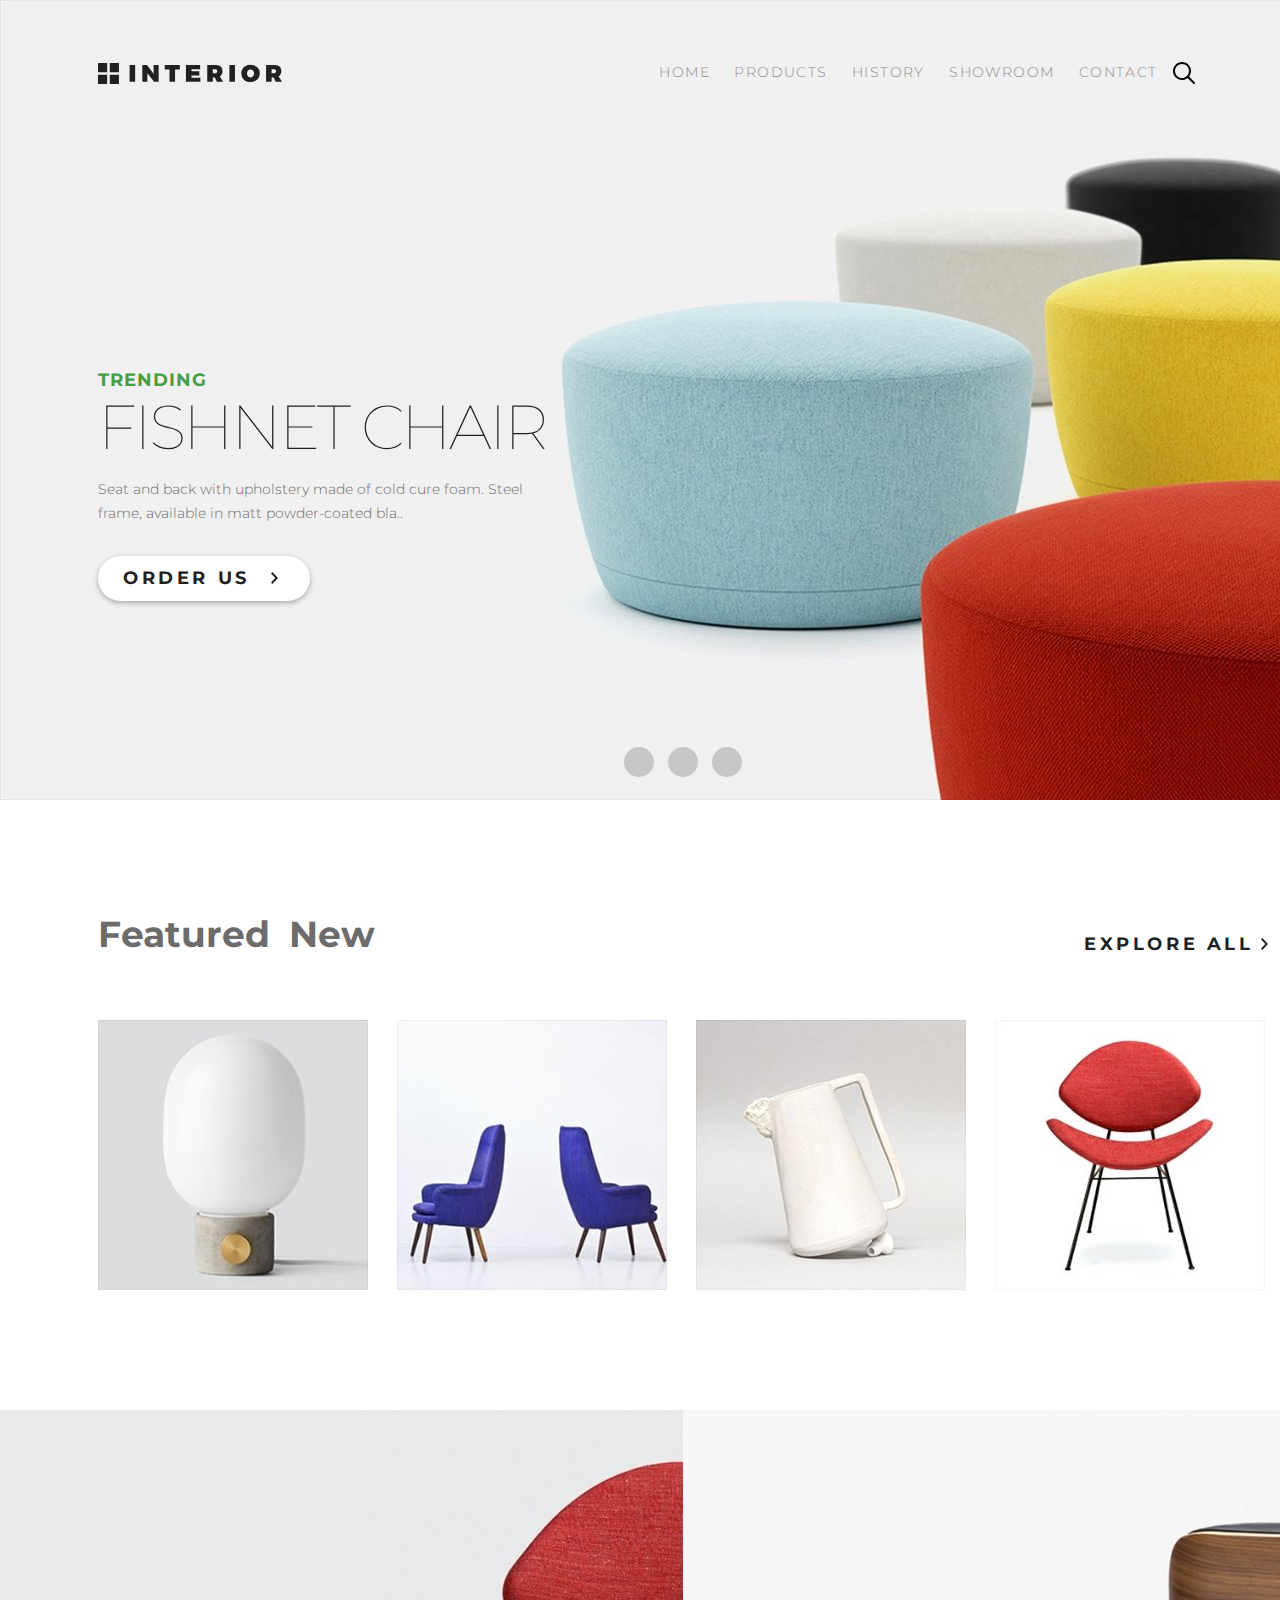
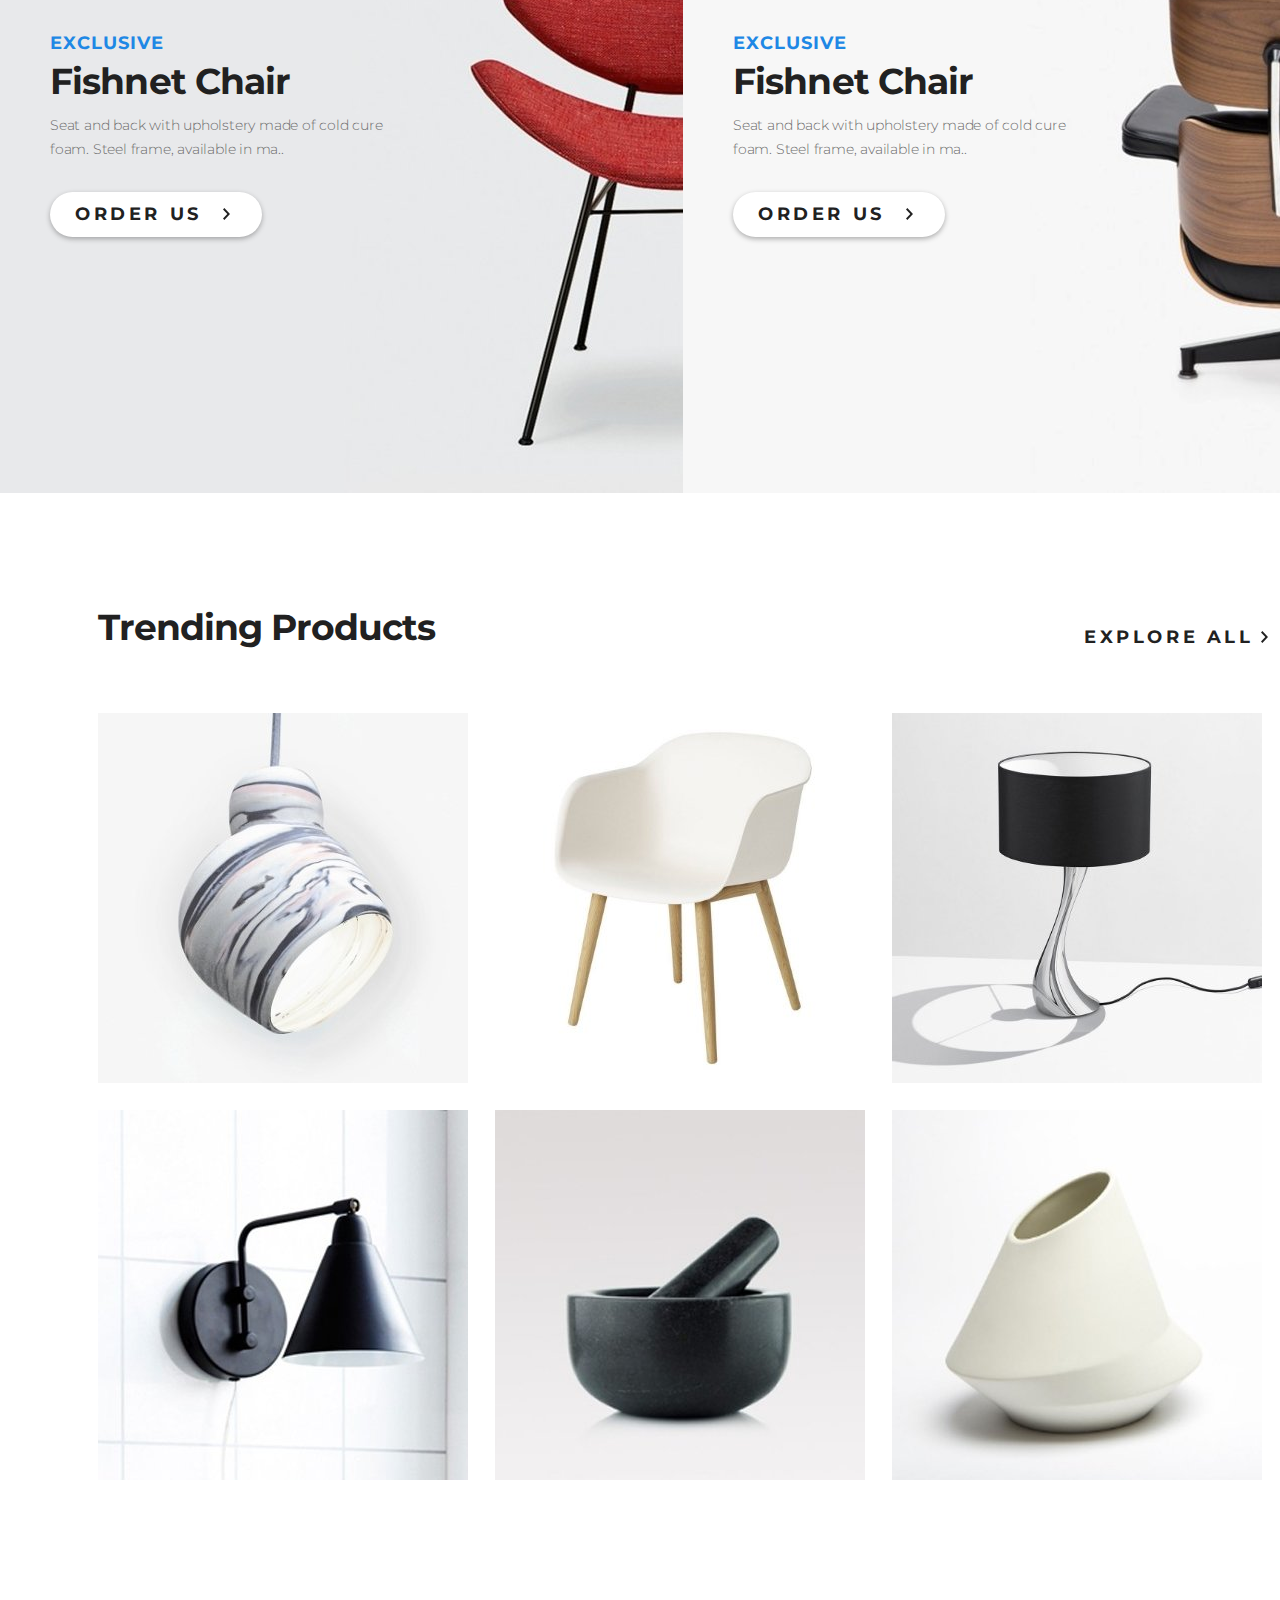
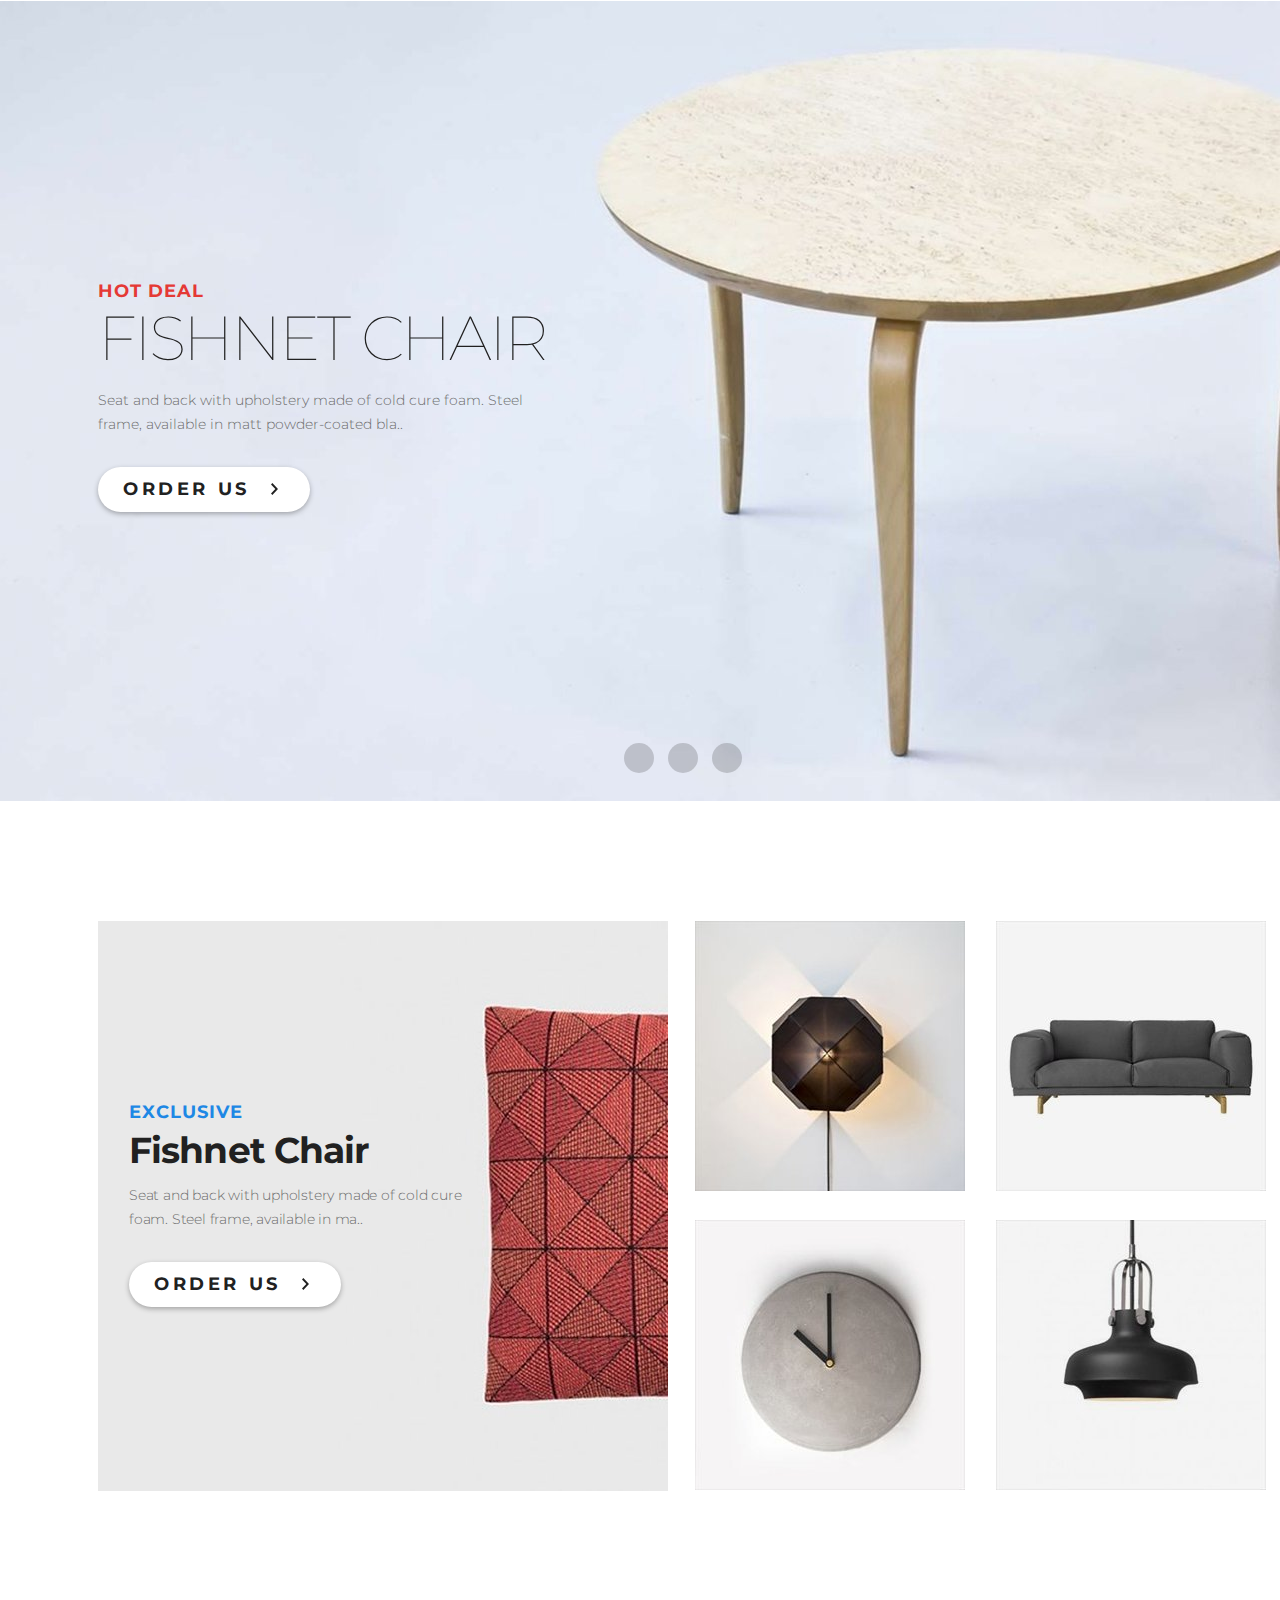
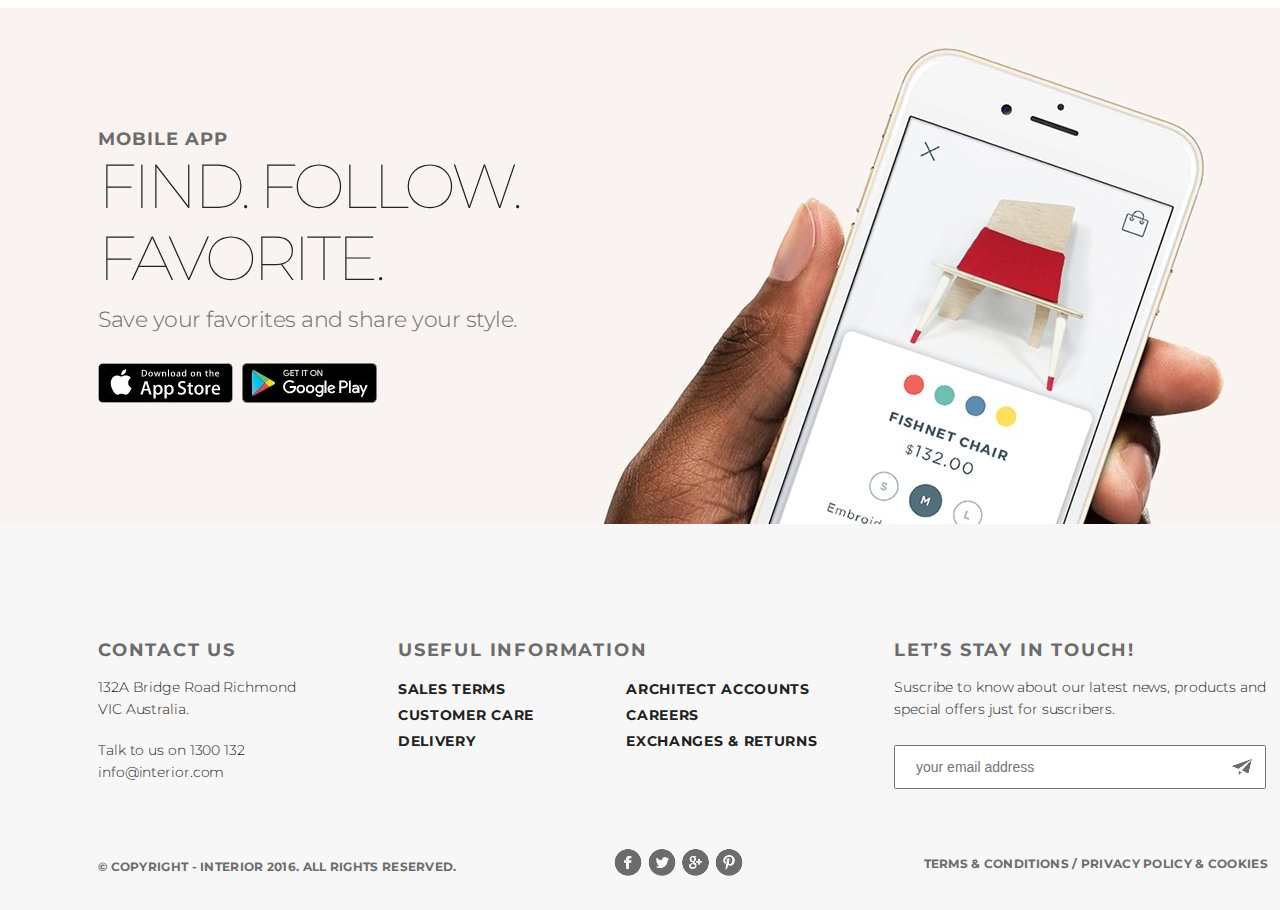
<file: index.html>
<!DOCTYPE html>
<html lang="en">

<head>
  <meta charset="UTF-8">
  <meta name="viewport" content="width=device-width, initial-scale=1.0">
  <link rel="preconnect" href="https://fonts.googleapis.com">
  <link rel="preconnect" href="https://fonts.gstatic.com" crossorigin>
  <link href="https://fonts.googleapis.com/css2?family=Montserrat:wght@100;300;400;700&display=swap" rel="stylesheet">
  <link rel="stylesheet" href="main_style.css">
  <link rel="stylesheet" href="style.css">
  <title>Interior</title>
</head>

<body>
  <div class="slider slider-top">
    <div class="container">

      <div class="header">
        <a href="#" class="header-logo"><img src="img/logo.svg" alt="logo"></a>
        <nav class="header-menu">
          <ul>
            <li class="header-menu-list"><a href="#" class="menu-link">HOME</a></li>
            <li class="header-menu-list"><a href="products.html" class="menu-link">PRODUCTS</a></li>
            <li class="header-menu-list"><a href="#" class="menu-link">HISTORY</a></li>
            <li class="header-menu-list"><a href="products-pages/product-001.html" class="menu-link">SHOWROOM</a></li>
            <li class="header-menu-list"><a href="contact.html" class="menu-link">CONTACT</a></li>
            <li class="header-menu-list header-menu-search"><a href="#" class="menu-link"><img src="img/search.svg"
                  alt="search"></a></li>
          </ul>
        </nav>
      </div>

      <div class="slider-content content-text-order">
        <span class="slider-content-trending content-trending">TRENDING</span>
        <h2 class="slider-content-h2 content-h2">Fishnet Chair</h2>
        <p class="slider-content-text content-text">Seat and back with upholstery made of cold cure foam. Steel frame,
          available in matt powder-coated bla..</p>
        <a href="#" class="slider-content-batton content-batton-order">Order Us</a>
      </div>

      <div class="slider-owl-carousel">
        <a href="#" class="slider-owl-circle"></a>
        <a href="#" class="slider-owl-circle"></a>
        <a href="#" class="slider-owl-circle"></a>
      </div>


    </div>
  </div>

  <div class="featured products-section">
    <div class="container">
      <div class="featured-header clearfix">
        <ul>
          <li><a href="#">featured</a></li>
          <li><a href="#">new</a></li>
        </ul>
        <a href="products.html" class="explore-link featured-explore-link ">explore all</a>
      </div>
      <div class="featured-products ">

        <div class="featured-products-hover">
          <img src="products-img/product_1.jpg" alt="featured-image">
          <div class="featured-products-hover-content">
            <a href="#" class="featured-products-hover-a"><img src="img/arrow.svg" alt="arrow"
                class="featured-products-hover-img"></a>
            <h4 class="featured-products-hover-h4">Fishnet Chair</h4>
            <p class="featured-products-hover-p">Seat and back with upholstery made of cold cure foam</p>
          </div>
        </div>
        <div class="featured-products-hover">
          <img src="products-img/product_2.jpg" alt="featured-image">
          <div class="featured-products-hover-content">
            <a href="#" class="featured-products-hover-a"><img src="img/arrow.svg" alt="arrow"
                class="featured-products-hover-img"></a>
            <h4 class="featured-products-hover-h4">Fishnet Chair</h4>
            <p class="featured-products-hover-p">Seat and back with upholstery made of cold cure foam</p>
          </div>
        </div>
        <div class="featured-products-hover">
          <img src="products-img/product_3.jpg" alt="featured-image">
          <div class="featured-products-hover-content">
            <a href="#" class="featured-products-hover-a"><img src="img/arrow.svg" alt="arrow"
                class="featured-products-hover-img"></a>
            <h4 class="featured-products-hover-h4">Fishnet Chair</h4>
            <p class="featured-products-hover-p">Seat and back with upholstery made of cold cure foam</p>
          </div>
        </div>
        <div class="featured-products-hover">
          <img src="products-img/product_4.jpg" alt="featured-image">
          <div class="featured-products-hover-content">
            <a href="#" class="featured-products-hover-a"><img src="img/arrow.svg" alt="arrow"
                class="featured-products-hover-img"></a>
            <h4 class="featured-products-hover-h4">Fishnet Chair</h4>
            <p class="featured-products-hover-p">Seat and back with upholstery made of cold cure foam</p>
          </div>
        </div>


      </div>
    </div>
  </div>

  <div class="promo clearfix">
    <div class="promo-content content-text-order">
      <span class="promo-content-trending content-trending">exclusive</span>
      <h2 class="promo-content-h2 content-h2">Fishnet Chair</h2>
      <p class="promo-content-text content-text">Seat and back with upholstery made of cold cure foam. Steel frame,
        available in ma..</p>
      <a href="#" class="promo-content-batton content-batton-order">Order Us</a>
    </div>
    <div class="promo-content content-text-order">
      <span class="promo-content-trending content-trending">exclusive</span>
      <h2 class="promo-content-h2 content-h2">Fishnet Chair</h2>
      <p class="promo-content-text content-text">Seat and back with upholstery made of cold cure foam. Steel frame,
        available in ma..</p>
      <a href="#" class="promo-content-batton content-batton-order">Order Us</a>
    </div>

  </div>

  <div class="trending products-section ">
    <div class="container">
      <div class="trending-header clearfix">
        <h2>Trending Products</h2>
        <a href="products.html" class="explore-link trending-explore-link">explore all</a>
      </div>
      <div class="trending-products clearfix">
        <a href="products-img/product_11.jpg" target="_blank">
          <img src="products-img/product_11.jpg" alt="trending-image">
        </a><a href="products-img/product_21.jpg" target="_blank">
          <img src="products-img/product_21.jpg" alt="trending-image">
        </a><a href="products-img/product_31.jpg" target="_blank">
          <img src="products-img/product_31.jpg" alt="trending-image">
        </a><a href="products-img/product_41.jpg" target="_blank">
          <img src="products-img/product_41.jpg" alt="trending-image">
        </a><a href="products-img/product_51.jpg" target="_blank">
          <img src="products-img/product_51.jpg" alt="trending-image">
        </a><a href="products-img/product_61.jpg" target="_blank">
          <img src="products-img/product_61.jpg" alt="trending-image">
        </a>
      </div>
    </div>
  </div>

  <div class="slider slider-hot-deal ">
    <div class="container">

      <div class="slider-content content-text-order slider-hot-deal-content">
        <span class="slider-content-hot-deal content-trending">Hot deal</span>
        <h2 class="slider-content-h2 content-h2">Fishnet Chair</h2>
        <p class="slider-content-text content-text">Seat and back with upholstery made of cold cure foam. Steel frame,
          available in matt powder-coated bla..</p>
        <a href="#" class="slider-content-batton content-batton-order">Order Us</a>
      </div>

      <div class="slider-owl-carousel">
        <a href="#" class="slider-owl-circle"></a>
        <a href="#" class="slider-owl-circle"></a>
        <a href="#" class="slider-owl-circle"></a>
      </div>


    </div>
  </div>

  <div class="container exclusive ">

    <div class="promo-content promo-content-exclusive content-text-order">
      <span class="promo-content-trending content-trending">exclusive</span>
      <h2 class="promo-content-h2 content-h2">Fishnet Chair</h2>
      <p class="promo-content-text content-text">Seat and back with upholstery made of cold cure foam. Steel frame,
        available in ma..</p>
      <a href="#" class="promo-content-batton content-batton-order">Order Us</a>
    </div>

    <div class="featured-products-exclusive">
      <img src="products-img/product_5.jpg" alt="featured-image">
      <img src="products-img/product_6.jpg" alt="featured-image">
      <img src="products-img/product_7.jpg" alt="featured-image">
      <img src="products-img/product_8.jpg" alt="featured-image">
    </div>
  </div>

  <div class="mobile-app">
    <div class="container mobile-app-container">
      <div class="slider-content slider-content-mobile-app content-text-order">
        <span class="slider-content-trending content-trending">mobile app</span>
        <h2 class="slider-content-h2 content-h2">Find. Follow. Favorite.</h2>
        <p class="slider-content-text content-text">Save your favorites and share your style.</p>
        <a href="#" class="mobile-app-store"> <img src="img/app_store.jpg" alt="mobile-app-store"> </a>
        <a href="#" class="mobile-app-store"> <img src="img/google_play.jpg" alt="mobile-app-store"> </a>
      </div>
    </div>
  </div>

  <div class="footer">
    <div class="container">
      <div class="footer-contact-us clearfix">
        <h3>Contact Us</h3>
        <p>132A Bridge Road Richmond VIC Australia.</p> <br>
        <p>Talk to us on 1300 132 info@interior.com</p>
      </div>
      <div class="footer-useful-info clearfix">
        <h3>Useful Information</h3>
        <div>
          <a href="#">Sales terms</a>
          <a href="#">Customer care</a>
          <a href="#">Delivery</a>
        </div>
        <div>
          <a href="#">Architect accounts</a>
          <a href="#">Careers</a>
          <a href="#">Exchanges & returns</a>
        </div>
      </div>
      <div class="footer-suscribe clearfix">
        <h3>Let’s Stay in Touch!</h3>
        <p>Suscribe to know about our latest news, products and special offers just for suscribers.</p>
        <input type="email" name="name" id="name" placeholder="your email address">
        <input type="submit" name="name" value="">
      </div>
      <div class="m-b clearfix"></div>
      <p class="copyright">&copy; Copyright - INTERIOR 2016. All Rights Reserved.</p>
      <div class="footer-social-links">
        <a href="https://www.facebook.com/" class="footer-social-link-fb" target="_blank"></a>
        <a href="#" class="footer-social-link-tw" target="_blank"></a>
        <a href="https://www.youtube.com/" class="footer-social-link-yt" target="_blank"></a>
        <a href="#" class="footer-social-link-gh" target="_blank"></a>
      </div>
      <div class="footer-privacy-policy clearfix">Terms & Conditions / Privacy policy & Cookies</div>
    </div>
  </div>


</body>

</html>
</file>
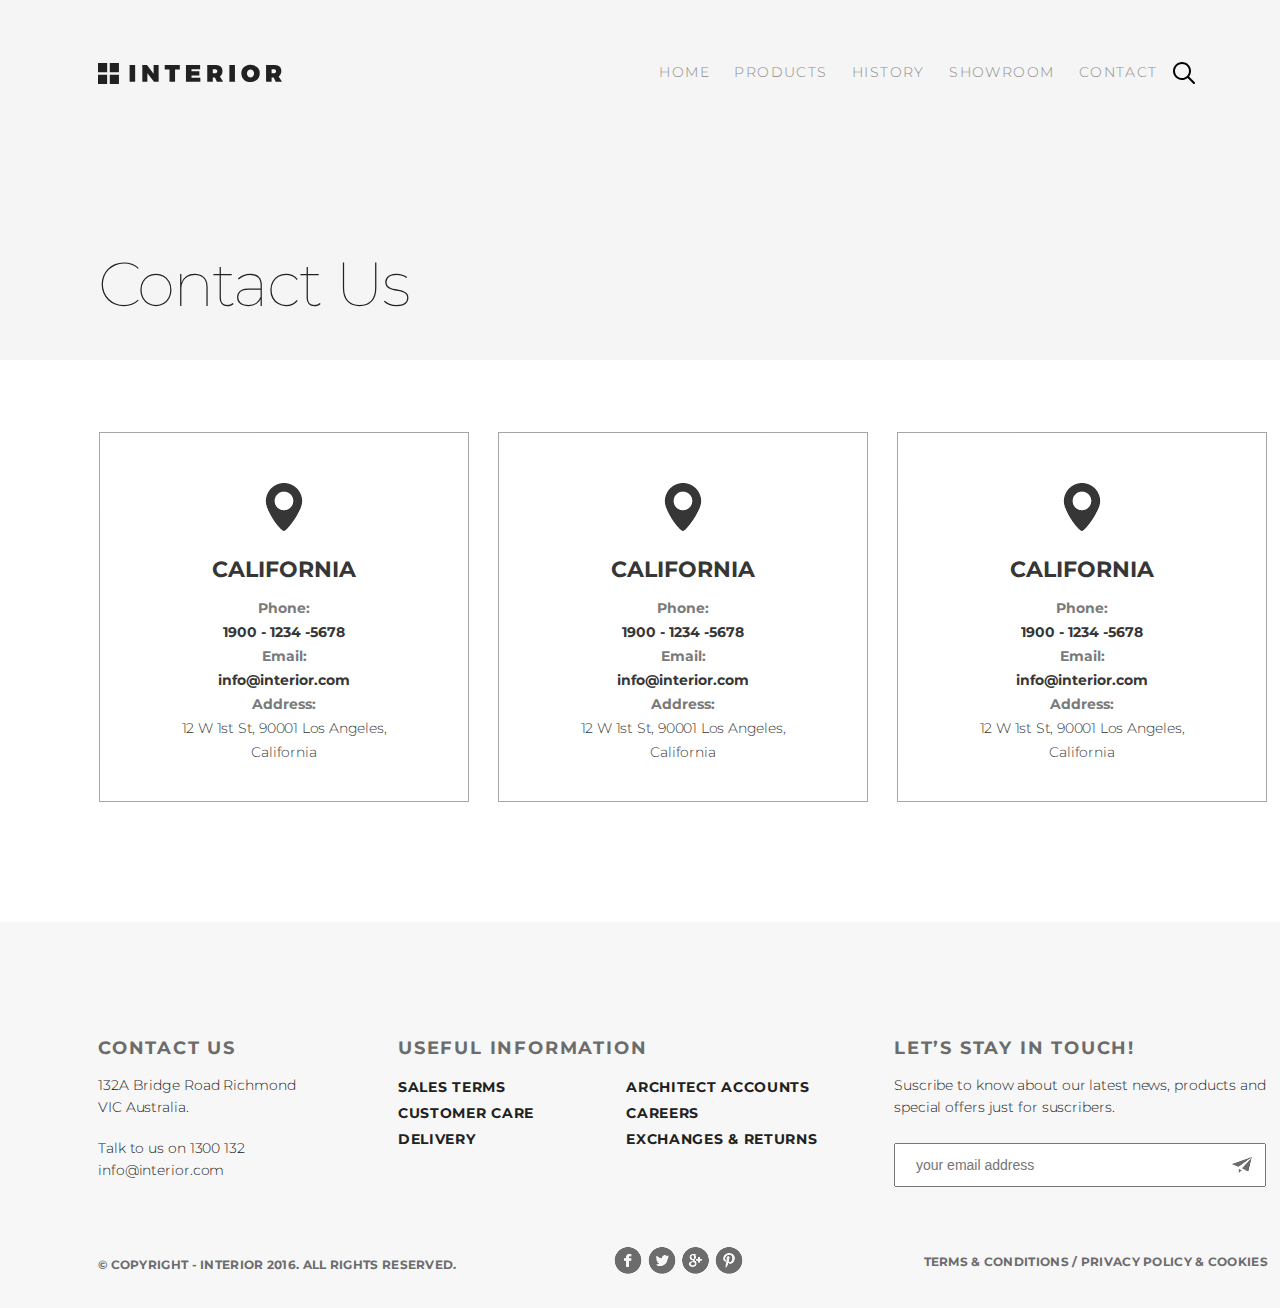
<file: contact.html>
<!DOCTYPE html>
<html lang="en">

<head>
  <meta charset="UTF-8">
  <meta name="viewport" content="width=device-width, initial-scale=1.0">
  <link rel="preconnect" href="https://fonts.googleapis.com">
  <link rel="preconnect" href="https://fonts.gstatic.com" crossorigin>
  <link href="https://fonts.googleapis.com/css2?family=Montserrat:wght@100;300;400;700&display=swap" rel="stylesheet">
  <link rel="stylesheet" href="main_style.css">
  <link rel="stylesheet" href="style.css">
  <title>Contact Us</title>
</head>

<body>
  <div class="header-contact slider top-header">
    <div class="container">
      <div class="header">
        <a href="index.html" class="header-logo"><img src="img/logo.svg" alt="logo"></a>
        <nav class="header-menu">
          <ul>
            <li class="header-menu-list"><a href="index.html" class="menu-link">HOME</a></li>
            <li class="header-menu-list"><a href="products.html" class="menu-link">PRODUCTS</a></li>
            <li class="header-menu-list"><a href="#" class="menu-link">HISTORY</a></li>
            <li class="header-menu-list"><a href="products-pages/product-001.html" class="menu-link">SHOWROOM</a></li>
            <li class="header-menu-list"><a href="#" class="menu-link">CONTACT</a></li>
            <li class="header-menu-list header-menu-search"><a href="#" class="menu-link"><img src="img/search.svg"
                  alt="search"></a></li>
          </ul>
        </nav>
      </div>
      <h2 class="header-content-h2 content-h2">Contact Us</h2>
    </div>
  </div>

  <div class="business-cards container">
    <div class="business-card-item">
      <div class="icon"></div>
      <h3>California</h3>
      <p>Phone:<br><span> 1900 - 1234 -5678</span><br>
        Email:<br><span>info@interior.com</span><br>
        Address:<br><span class="address">12 W 1st St, 90001 Los Angeles, California</span>
      </p>
    </div>
    <div class="business-card-item">
      <div class="icon"></div>
      <h3>California</h3>
      <p>Phone:<br><span> 1900 - 1234 -5678</span><br>
        Email:<br><span>info@interior.com</span><br>
        Address:<br><span class="address">12 W 1st St, 90001 Los Angeles, California</span>
      </p>
    </div>
    <div class="business-card-item">
      <div class="icon"></div>
      <h3>California</h3>
      <p>Phone:<br><span> 1900 - 1234 -5678</span><br>
        Email:<br><span>info@interior.com</span><br>
        Address:<br><span class="address">12 W 1st St, 90001 Los Angeles, California</span>
      </p>
    </div>
  </div>

  <div class="footer">
    <div class="container">
      <div class="footer-contact-us clearfix">
        <h3>Contact Us</h3>
        <p>132A Bridge Road Richmond VIC Australia.</p> <br>
        <p>Talk to us on 1300 132 info@interior.com</p>
      </div>
      <div class="footer-useful-info clearfix">
        <h3>Useful Information</h3>
        <div>
          <a href="#">Sales terms</a>
          <a href="#">Customer care</a>
          <a href="#">Delivery</a>
        </div>
        <div>
          <a href="#">Architect accounts</a>
          <a href="#">Careers</a>
          <a href="#">Exchanges & returns</a>
        </div>
      </div>
      <div class="footer-suscribe clearfix">
        <h3>Let’s Stay in Touch!</h3>
        <p>Suscribe to know about our latest news, products and special offers just for suscribers.</p>
        <input type="email" name="name" id="name" placeholder="your email address">
        <input type="submit" name="name" value="">
      </div>
      <div class="m-b clearfix"></div>
      <p class="copyright">&copy; Copyright - INTERIOR 2016. All Rights Reserved.</p>
      <div class="footer-social-links">
        <a href="https://www.facebook.com/" class="footer-social-link-fb" target="_blank"></a>
        <a href="#" class="footer-social-link-tw" target="_blank"></a>
        <a href="https://www.youtube.com/" class="footer-social-link-yt" target="_blank"></a>
        <a href="#" class="footer-social-link-gh" target="_blank"></a>
      </div>
      <div class="footer-privacy-policy clearfix">Terms & Conditions / Privacy policy & Cookies</div>
    </div>
  </div>


</body>

</html>
</file>
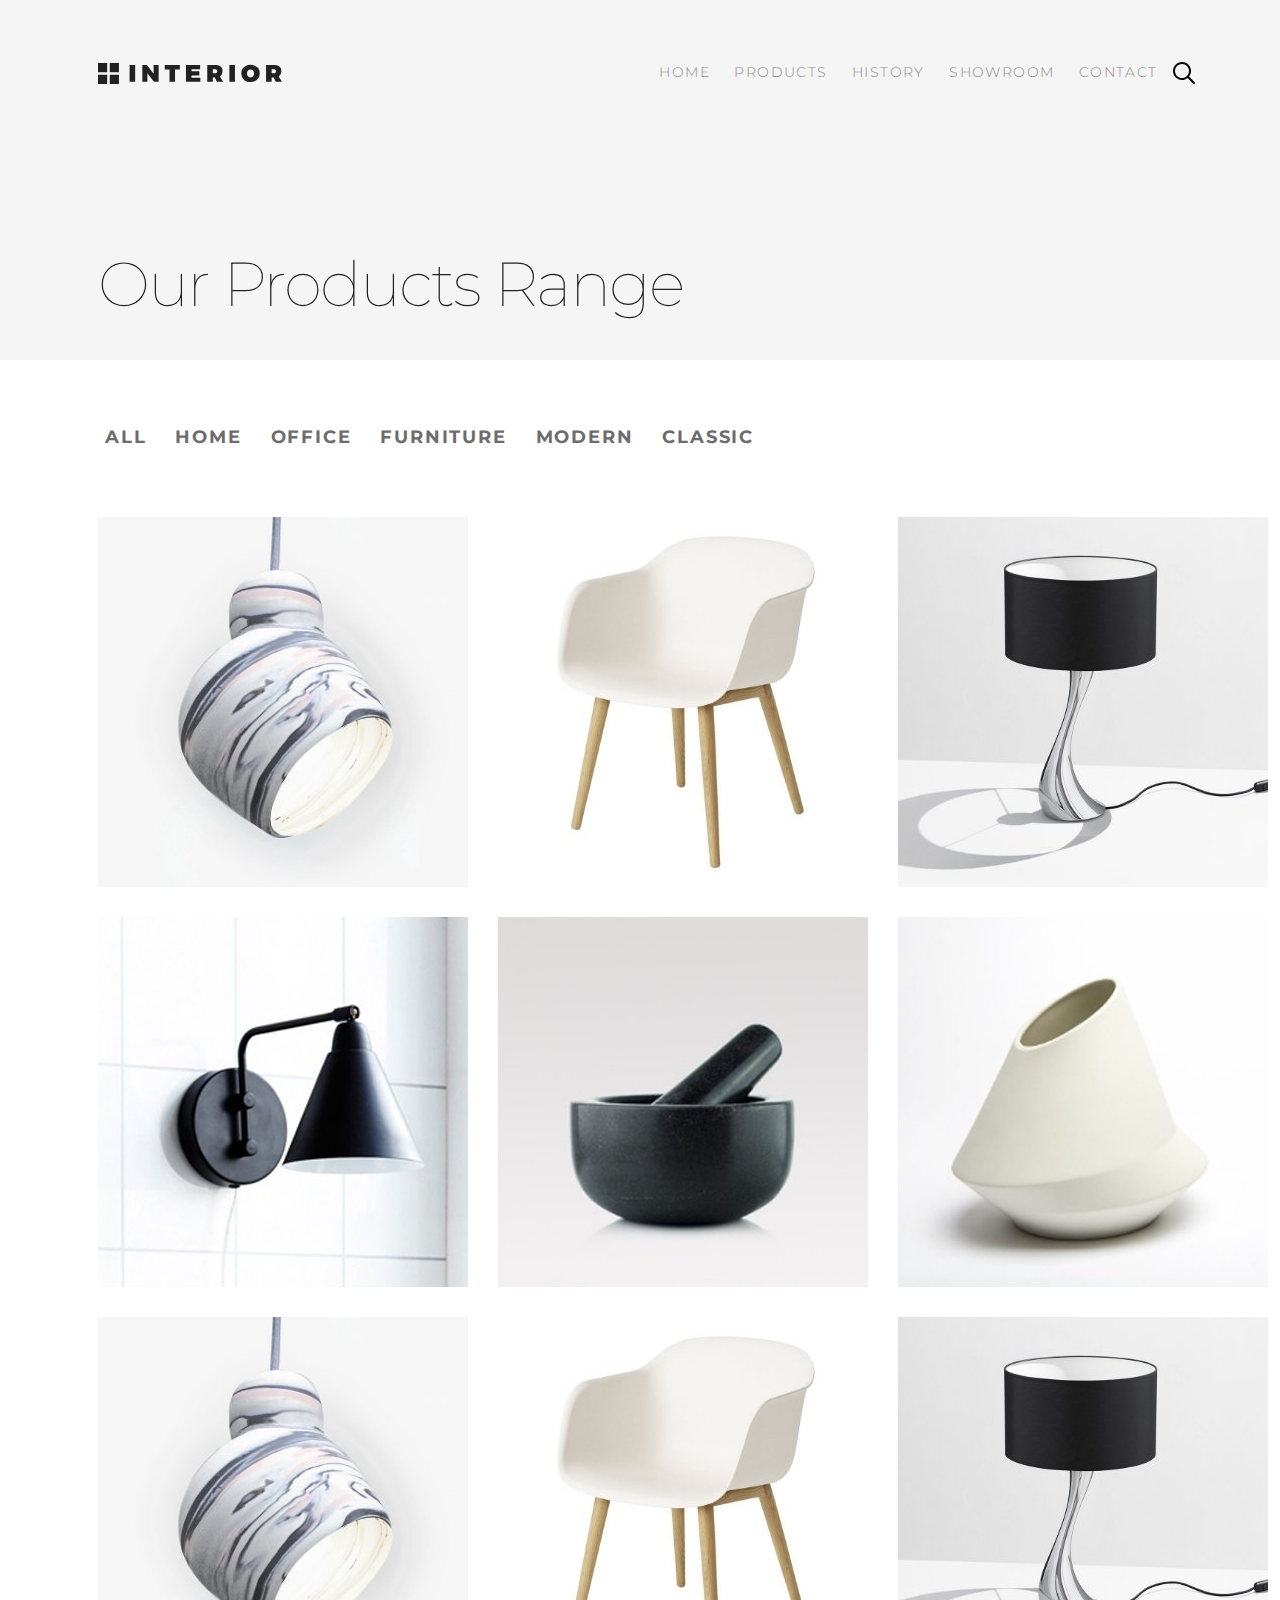
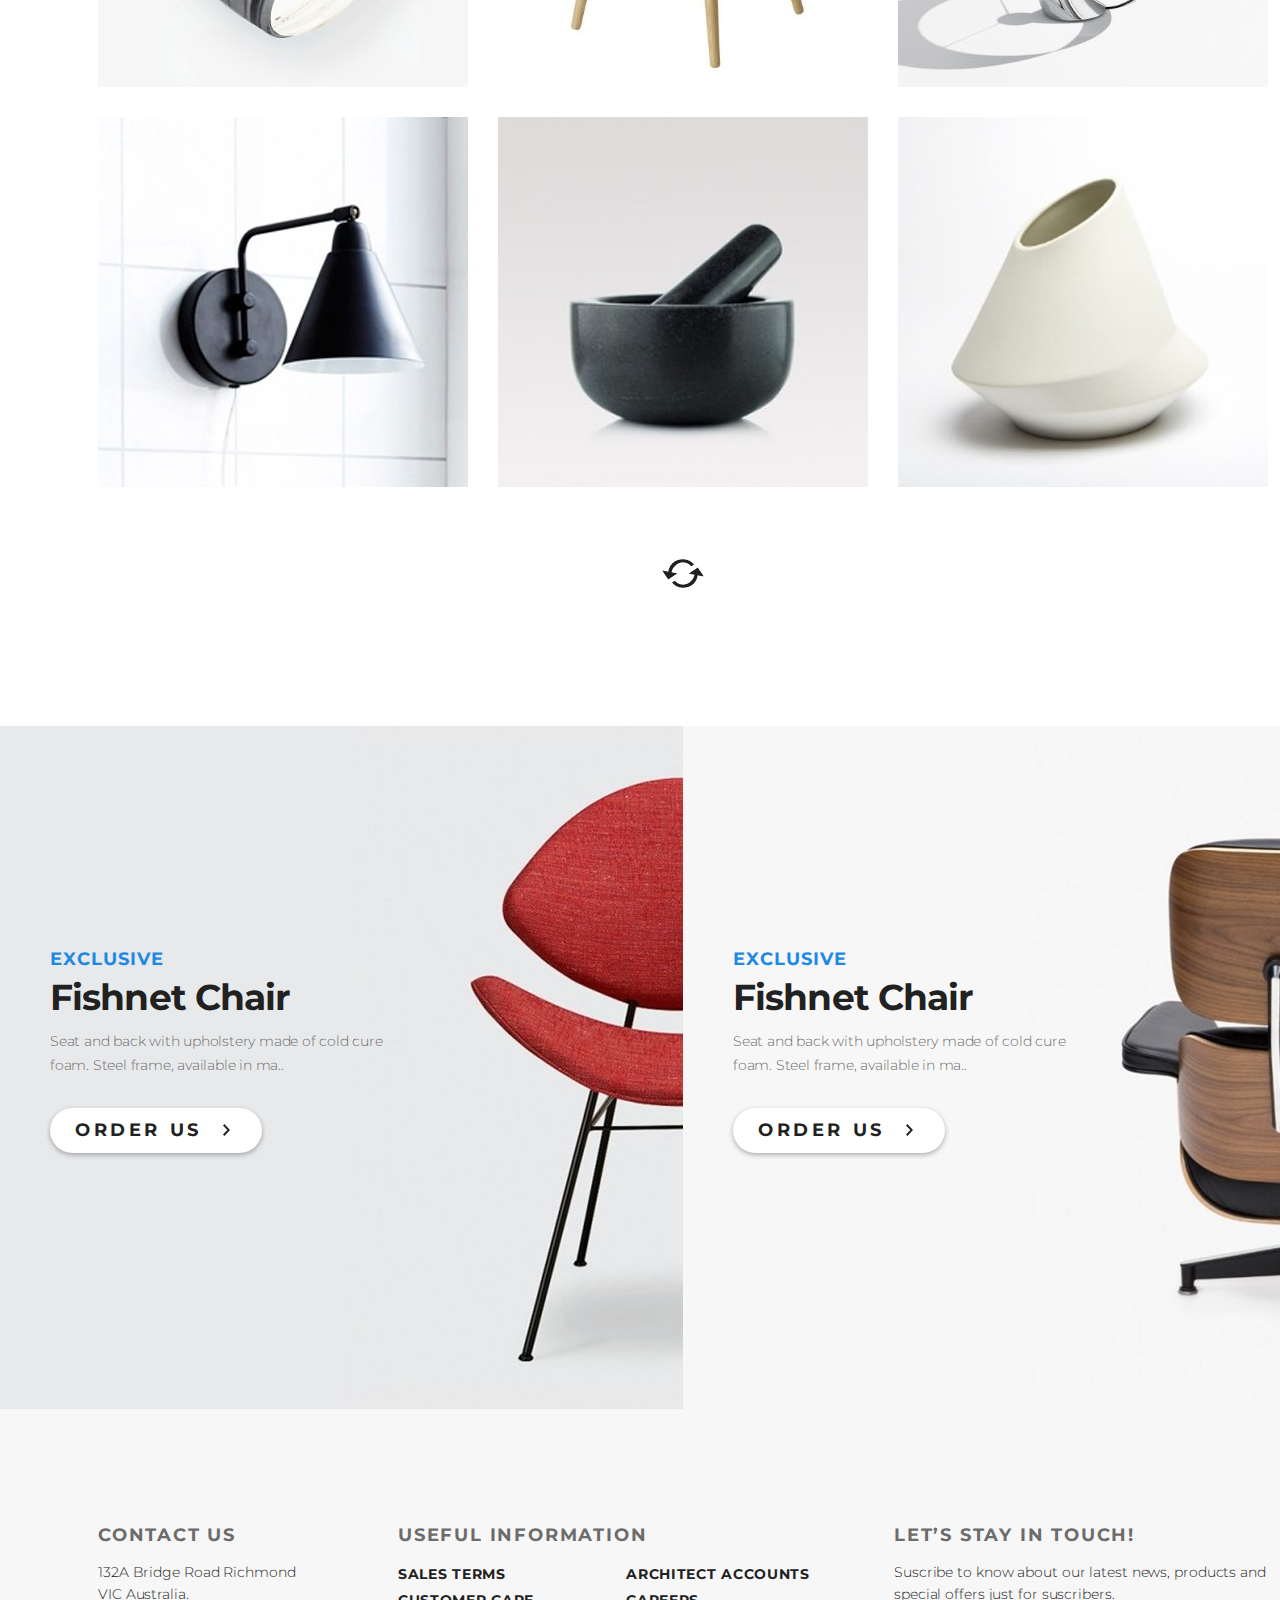
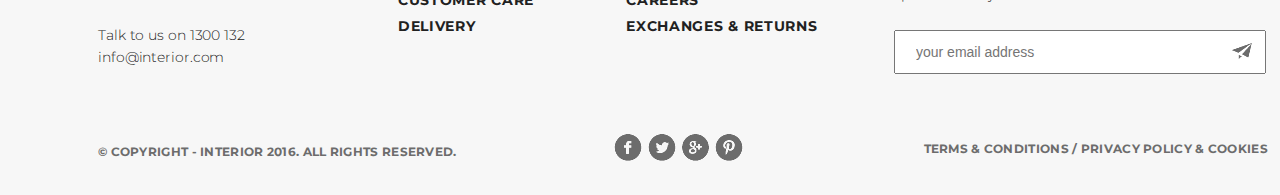
<file: products.html>
<!DOCTYPE html>
<html lang="en">

<head>
  <meta charset="UTF-8">
  <meta name="viewport" content="width=device-width, initial-scale=1.0">
  <link rel="preconnect" href="https://fonts.googleapis.com">
  <link rel="preconnect" href="https://fonts.gstatic.com" crossorigin>
  <link href="https://fonts.googleapis.com/css2?family=Montserrat:wght@100;300;400;700&display=swap" rel="stylesheet">
  <link rel="stylesheet" href="main_style.css">
  <link rel="stylesheet" href="style.css">
  <title>Our Products Range</title>
</head>

<body>
  <div class="slider top-header">
    <div class="container">
      <div class="header">
        <a href="index.html" class="header-logo"><img src="img/logo.svg" alt="logo"></a>
        <nav class="header-menu">
          <ul>
            <li class="header-menu-list"><a href="index.html" class="menu-link">HOME</a></li>
            <li class="header-menu-list"><a href="#" class="menu-link">PRODUCTS</a></li>
            <li class="header-menu-list"><a href="#" class="menu-link">HISTORY</a></li>
            <li class="header-menu-list"><a href="products-pages/product-001.html" class="menu-link">SHOWROOM</a></li>
            <li class="header-menu-list"><a href="contact.html" class="menu-link">CONTACT</a></li>
            <li class="header-menu-list header-menu-search"><a href="#" class="menu-link"><img src="img/search.svg"
                  alt="search"></a></li>
          </ul>
        </nav>
      </div>
      <h2 class="header-content-h2 content-h2">Our Products Range</h2>
    </div>
  </div>

  <div class="section-products trending">
    <div class="container">
      <nav class="featured-header">
        <ul class="section-products-menu">
          <li><a href="#">All</a></li>
          <li><a href="#">HOME</a></li>
          <li><a href="#">OFFICE</a></li>
          <li><a href="#">FURNITURE</a></li>
          <li><a href="#">MODERN</a></li>
          <li><a href="#">CLASSIC</a></li>
        </ul>
      </nav>
      <div class="trending-products trending-products-products clearfix">
        <a href="products-pages/product-001.html">
          <img src="products-img/product_11.jpg" alt="trending-image">
        </a><a href="products-pages/product-001.html">
          <img src="products-img/product_21.jpg" alt="trending-image">
        </a><a href="products-pages/product-001.html">
          <img src="products-img/product_31.jpg" alt="trending-image">
        </a><a href="products-pages/product-001.html">
          <img src="products-img/product_41.jpg" alt="trending-image">
        </a><a href="products-pages/product-001.html">
          <img src="products-img/product_51.jpg" alt="trending-image">
        </a><a href="products-pages/product-001.html">
          <img src="products-img/product_61.jpg" alt="trending-image">
        </a><a href="products-pages/product-001.html">
          <img src="products-img/product_11.jpg" alt="trending-image">
        </a><a href="products-pages/product-001.html">
          <img src="products-img/product_21.jpg" alt="trending-image">
        </a><a href="products-pages/product-001.html">
          <img src="products-img/product_31.jpg" alt="trending-image">
        </a><a href="products-pages/product-001.html">
          <img src="products-img/product_41.jpg" alt="trending-image">
        </a><a href="products-pages/product-001.html">
          <img src="products-img/product_51.jpg" alt="trending-image">
        </a><a href="products-pages/product-001.html">
          <img src="products-img/product_61.jpg" alt="trending-image">
        </a>
      </div>
    </div>
    <a href="#reload" id="reload"></a>
  </div>

  <div class="promo clearfix">
    <div class="promo-content content-text-order">
      <span class="promo-content-trending content-trending">exclusive</span>
      <h2 class="promo-content-h2 content-h2">Fishnet Chair</h2>
      <p class="promo-content-text content-text">Seat and back with upholstery made of cold cure foam. Steel frame,
        available in ma..</p>
      <a href="#" class="promo-content-batton content-batton-order">Order Us</a>
    </div>
    <div class="promo-content content-text-order">
      <span class="promo-content-trending content-trending">exclusive</span>
      <h2 class="promo-content-h2 content-h2">Fishnet Chair</h2>
      <p class="promo-content-text content-text">Seat and back with upholstery made of cold cure foam. Steel frame,
        available in ma..</p>
      <a href="#" class="promo-content-batton content-batton-order">Order Us</a>
    </div>
  </div>

  <div class="footer">
    <div class="container">
      <div class="footer-contact-us clearfix">
        <h3>Contact Us</h3>
        <p>132A Bridge Road Richmond VIC Australia.</p> <br>
        <p>Talk to us on 1300 132 info@interior.com</p>
      </div>
      <div class="footer-useful-info clearfix">
        <h3>Useful Information</h3>
        <div>
          <a href="#">Sales terms</a>
          <a href="#">Customer care</a>
          <a href="#">Delivery</a>
        </div>
        <div>
          <a href="#">Architect accounts</a>
          <a href="#">Careers</a>
          <a href="#">Exchanges & returns</a>
        </div>
      </div>
      <div class="footer-suscribe clearfix">
        <h3>Let’s Stay in Touch!</h3>
        <p>Suscribe to know about our latest news, products and special offers just for suscribers.</p>
        <input type="email" name="name" id="name" placeholder="your email address">
        <input type="submit" name="name" value="">
      </div>
      <div class="m-b clearfix"></div>
      <p class="copyright">&copy; Copyright - INTERIOR 2016. All Rights Reserved.</p>
      <div class="footer-social-links">
        <a href="https://www.facebook.com/" class="footer-social-link-fb"></a>
        <a href="#" class="footer-social-link-tw"></a>
        <a href="https://www.youtube.com/" class="footer-social-link-yt"></a>
        <a href="#" class="footer-social-link-gh"></a>
      </div>
      <div class="footer-privacy-policy clearfix">Terms & Conditions / Privacy policy & Cookies</div>
    </div>
  </div>


</body>

</html>
</file>
<file: main_style.css>
* {
  margin: 0;
  padding: 0;
}

body {
  font-family: 'Montserrat', sans-serif;
  width: 1366px;
  margin: 0 auto;
}

body a {
  text-decoration: none;
}

body ul li {
  list-style-type: none;
}

.clearfix:after {
  content: "";
  display: table;
  clear: both;
}

.container {
  padding: 0 98px;
}

.explore-link {
  font-size: 18px;
  line-height: 24px;
  font-weight: 700;
  text-transform: uppercase;
  letter-spacing: 0.2em;
  color: #212121;
  float: right;
  margin-top: 19px;
}

.explore-link::after {
  content: url(img/arrow.svg);
  margin-left: 7px;
  width: 8px;
  height: 12px;
}

.explore-link:hover {
  box-shadow: rgba(100, 100, 111, 0.1) 0px 7px 29px 0px;
  border-radius: 15%;
}

.explore-link:active {
  box-shadow: rgba(100, 100, 111, 0.1) 0px 7px 29px 0px inset;
  border-radius: 10%;
}

.slider {
  min-height: 800px;
}

.slider-top {
  background-image: url(img/slider.jpg);
}

.header {
  height: 90px;
}

.header-logo {
  float: left;
  width: 185px;
  height: 22px;
  padding-top: 63px;
}

.header-logo img:hover {
  box-shadow: rgba(100, 100, 111, 0.2) 0px 7px 29px 0px;
}

.header-logo img:active {
  box-shadow: rgba(100, 100, 111, 0.2) 0px 7px 29px 0px inset;
}

.header-menu {
  float: right;
  padding-top: 55px;
  font-size: 14px;
  font-weight: 300;
  text-transform: uppercase;
  letter-spacing: 0.1em;
}

.header-menu ul {
  margin-right: 53px;
}

.header-menu-list {
  display: inline-block;
  margin-right: 1px;
  padding: 0 9px 6px 9px;
}

.header-menu-list:hover {
  border-bottom: 3px solid #212121;
}

.header-menu-list:active {
  border-bottom: 2px solid #8c8c8c;
}

.header-menu .header-menu-list a {
  color: #8c8c8c;
}

.header-menu .header-menu-list a:hover {
  color: #212121;
}

.header-menu .header-menu-list a:active {
  color: #8c8c8c;
}

.header-menu .header-menu-search {
  padding: 0;
  padding-bottom: 6px;
  margin-right: 20px;
}

.header-menu .header-menu-search a img {
  position: relative;
  bottom: -7px;
}

.content-text-order {
  width: 459px;
  height: 228px;
}

.slider-content {
  padding-top: 279px;
}

.content-trending {
  font-size: 18px;
  font-weight: 700;
  text-transform: uppercase;
  letter-spacing: 1px;
}

.slider-content-trending {
  color: #43a047;
}

.content-h2 {
  font-size: 62px;
  line-height: 72px;
  font-weight: 100;
  text-transform: uppercase;
  color: #212121;
  letter-spacing: -3px;
}

.content-text {
  margin-top: 14px;
  font-size: 14px;
  line-height: 24px;
  font-weight: 300;
  color: #6c6c6c;
}

.content-batton-order {
  width: 212px;
  height: 45px;
  background-color: #ffffff;
  box-shadow: 0px 2px 5px 0px rgba(33, 33, 33, 0.34);
  border-radius: 22.5px;
  font-size: 18px;
  line-height: 24px;
  font-weight: 700;
  text-transform: uppercase;
  letter-spacing: 0.2em;
  color: #212121;
  display: block;
  margin-top: 31px;
  padding: 10px 0px 10px 25px;
  box-sizing: border-box;
}

.content-batton-order::after {
  content: url(img/arrow.svg);
  margin-left: 21px;
  width: 8px;
  height: 12px;
}

.content-batton-order:hover {
  box-shadow: none;
}

.content-batton-order:active {
  box-shadow: 0px 2px 5px 0px rgba(33, 33, 33, 0.34) inset;
}

.slider-owl-carousel {
  margin-top: 145px;
  box-sizing: border-box;
  text-align: center;
}

.slider-owl-circle {
  display: inline-block;
  opacity: 0.2;
  background-color: #212121;
  border-radius: 50%;
  width: 30px;
  height: 30px;
  margin: 5px;
  box-sizing: border-box;
  outline: 5px solid rgba(255, 255, 255, 0);
}

.slider-owl-circle:hover {
  opacity: 1;
  width: 40px;
  height: 40px;
  margin: 0;
  outline: none;
}

.slider-owl-circle:active {
  opacity: 1;
  width: 35px;
  height: 35px;
  margin: 2px;
  outline: 5px solid rgba(22, 22, 22, 0.08);
}

.products-section {
  padding-top: 113px;
  padding-bottom: 116px;
}

.featured-header {
  margin-bottom: 51px;
}

.featured-header ul {
  float: left;
}

.featured-header ul li {
  display: inline-block;
}

.featured-header ul li a {
  display: inline-block;
  text-transform: capitalize;
  font-size: 36px;
  line-height: 1.2;
  font-weight: 700;
  color: #6c6c6c;
  padding-right: 15px;
  padding-bottom: 10px;
  border-bottom: 3px solid #21212100;
}

.featured-header ul li a:hover {
  color: #212121;
  border-bottom: 3px solid #212121;
}

.featured-header ul li a:active {
  color: #6c6c6c;
  border-bottom: 2px solid #8c8c8c;
}

.featured-products .featured-products-hover {
  display: inline-block;
  margin-right: 25px;
  width: 270px;
  height: 270px;
  position: relative;
}

.featured-products .featured-products-hover:hover {
  outline: 1px solid #9c9c9c;
}

.featured-products .featured-products-hover img {
  width: 270px;
  height: 270px;
}

.featured-products .featured-products-hover .featured-products-hover-content {
  opacity: 0;
  width: 100%;
  height: 100%;
  text-align: center;
  position: absolute;
  top: 0;
  left: 0;
  z-index: 10;
  padding: 61px 10px;
  border: 1px solid #9c9c9c;
  background-color: #ffffffda;
  box-sizing: border-box;
}

.featured-products .featured-products-hover .featured-products-hover-content:hover {
  opacity: 1;
}

.featured-products .featured-products-hover .featured-products-hover-a {
  width: 48px;
  height: 48px;
  background-color: #ffffff;
  box-shadow: 0px 2px 5px 0px rgba(33, 33, 33, 0.34);
  border-radius: 50%;
  display: inline-block;
  position: relative;
  margin-bottom: 10px;
}

.featured-products .featured-products-hover .featured-products-hover-a:hover {
  box-shadow: 0px 0.5px 3px 0px rgba(33, 33, 33, 0.34);
}

.featured-products .featured-products-hover .featured-products-hover-a:hover img {
  opacity: 0.5;
}

.featured-products .featured-products-hover .featured-products-hover-a:active {
  box-shadow: 0px 2px 5px 0px rgba(33, 33, 33, 0.34) inset;
}

.featured-products .featured-products-hover .featured-products-hover-a img {
  width: 12px;
  height: 20px;
  position: absolute;
  top: 25%;
  left: 40%;
}

.featured-products .featured-products-hover .featured-products-hover-h4 {
  margin-bottom: 13px;
  font-size: 22px;
  line-height: 29px;
  font-weight: 700;
  color: #212121;
}

.featured-products .featured-products-hover .featured-products-hover-p {
  top: 55%;
  font-size: 14px;
  line-height: 21px;
  font-weight: 300;
  color: #6c6c6c;
}

.featured-products .featured-products-hover:nth-child(4) {
  margin-right: 0;
}

.promo-content {
  min-height: 683px;
  width: 683px;
  float: left;
  padding-top: 222px;
  padding-left: 50px;
  box-sizing: border-box;
}

.promo-content:first-child {
  background-image: url(img/promo_img1.jpg);
}

.promo-content:nth-child(2) {
  background-image: url(img/promo_img2.jpg);
}

.promo-content-trending {
  display: inline-block;
  color: #1e88e5;
  margin-bottom: 6px;
}

.promo-content-h2 {
  font-size: 36px;
  line-height: 1.2;
  font-weight: 700;
  text-transform: capitalize;
  letter-spacing: -0.9px;
  margin-bottom: 10px;
}

.promo-content-text {
  width: 374px;
  letter-spacing: -0.2px;
  margin-top: 0;
}

.trending {
  padding-bottom: 94px;
}

.trending-header h2 {
  font-size: 36px;
  line-height: 1.2;
  font-weight: 700;
  color: #212121;
  text-transform: capitalize;
  float: left;
  letter-spacing: -1px;
}

.trending-products {
  padding-top: 64px;
}

.trending .trending-products a {
  display: inline-block;
  margin-right: 27px;
  margin-bottom: 27px;
  width: 370px;
  height: 370px;
}

.trending .trending-products img {
  width: 370px;
  height: 370px;
}

.trending .trending-products a:nth-child(3n) {
  margin-right: 0px;
}


.slider-hot-deal {
  background-image: url(img/slider2.jpg);
}

.slider-content-hot-deal {
  color: #e53935;
}

.slider-hot-deal-content {
  margin-bottom: 230px;
}

.exclusive {
  padding-top: 120px;
  padding-bottom: 114px;
}

.promo-content-exclusive:first-child {
  width: 570px;
  min-height: 570px;
  background-image: url(img/promo_img3.jpg);
  padding-top: 180px;
  padding-left: 31px;
}

.exclusive .promo-content-text {
  width: 333px;
}

.featured-products-exclusive img {
  margin-left: 27px;
}

.featured-products-exclusive img:nth-child(1),
.featured-products-exclusive img:nth-child(2) {
  margin-bottom: 25px;
}

.mobile-app {
  background-image: url(img/back_img_m_app.jpg);
  min-height: 516px;
}

.mobile-app .mobile-app-container {
  box-sizing: border-box;
}

.mobile-app .slider-content-mobile-app {
  padding: 120px 0;
}

.mobile-app .slider-content-mobile-app .slider-content-trending {
  color: #6c6c6c;
}

.mobile-app .slider-content-mobile-app .content-h2 {
  letter-spacing: -4px;
}

.mobile-app .slider-content-mobile-app .content-text {
  font-size: 22px;
  margin-bottom: 31px;
  letter-spacing: -0.5px;
}

.mobile-app .slider-content-mobile-app a.mobile-app-store {
  display: inline-block;
  width: 135px;
  height: 40px;
  margin-right: 5px;
}
</file>
<file: style.css>
.top-header {
  min-height: 360px;
  background-color: #f5f5f5;
}
.top-header h2 {
  text-transform: capitalize;
  letter-spacing: -2px;
  margin-top: 158px;
}
.section-products {
  padding-top: 67px;
  padding-bottom: 138px;
}
.section-products .featured-header {
  margin-bottom: 0;
}
.section-products .section-products-menu {
  float: none;
}
.section-products .section-products-menu li a {
  font-size: 18px;
  text-transform: uppercase;
  letter-spacing: 0.1em;
  padding-right: 18px;
  padding-left: 7px;
  padding-bottom: 14px;
}
.section-products .trending-products-products {
  padding-top: 51px;
  padding-bottom: 42px;
}
.section-products .trending-products-products a {
  margin-right: 30px;
  margin-bottom: 30px;
}
#reload {
  display: block;
  width: 42px;
  height: 29px;
  margin: 0 auto;
  background-image: url(img/rotate.svg);
  background-repeat: no-repeat;
  border-radius: 50%;
}
#reload:hover {
  transform: scale(1.1);
}
#reload:active {
  transform: scale(0.9);
}
.showroom-header {
  margin-bottom: 30px;
}
.showroom-header .header-menu {
  letter-spacing: 2px;
}
nav.showroom-nav {
  display: block;
  background-color: #f4f4f4;
  text-align: center;
  margin-bottom: 67px;
}
nav.showroom-nav ul {
  float: none;
  padding: 15px;
}
nav.showroom-nav ul li {
  padding: 5px;
}
nav.showroom-nav ul li a {
  font-size: 18px;
  text-transform: uppercase;
  letter-spacing: 3px;
  padding: 5px;
  color: #6c6c6c;
  border-bottom: none;
}
nav.showroom-nav ul li a:hover {
  border-bottom: none;
}
.showroom-product {
  margin-bottom: 131px;
}
.showroom-product .showroom-product-slider {
  float: left;
  width: 585px;
  text-align: center;
}
.showroom-product .showroom-product-slider a {
  display: inline-block;
}
.showroom-product .showroom-product-slider a img {
  width: 70px;
  height: 70px;
}
.showroom-product .showroom-product-slider a .big-img {
  width: 570px;
  height: 570px;
}
.showroom-product .showroom-product-slider a .activ {
  opacity: 0.3;
}
.showroom-product .showroom-product-details {
  float: right;
  width: 585px;
  text-align: center;
  padding: 46px;
  box-sizing: border-box;
}
.showroom-product .showroom-product-details h2 {
  letter-spacing: 1px;
  margin-left: 19px;
}
.showroom-product .showroom-product-details span.content-trending {
  margin-left: 19px;
  letter-spacing: 2px;
}
.showroom-product .showroom-product-details .prise {
  font-size: 36.1px;
  letter-spacing: 2px;
  margin-top: 26px;
  font-weight: 300;
  color: #212121;
  margin-left: 19px;
}
.showroom-product .showroom-product-details .prise .prise-num {
  text-transform: uppercase;
  font-size: 72.1px;
}
.showroom-product .showroom-product-details a {
  width: 510px;
  height: 71px;
  background-color: #f44336;
  border-radius: 35px;
  font-size: 22px;
  color: #ffffff;
  margin-top: 21px;
  margin-bottom: 45px;
  padding: 19px;
  letter-spacing: 4.5px;
}
.showroom-product .showroom-product-details a::after {
  content: url(img/arrow_white.svg);
  display: inline-block;
  margin-left: 23px;
  width: 15px;
  height: 24px;
}
.showroom-product .showroom-product-details a:active {
  color: #e2e2e2;
}
.showroom-product .showroom-product-details p.content-text {
  font-size: 16.1px;
  font-weight: 300;
  letter-spacing: 0.06em;
  color: #212121;
  text-align: left;
  min-height: 244px;
  line-height: 19px;
}
.showroom-related-products h2 {
  letter-spacing: 1px;
  line-height: 1.3;
}
.showroom-related-products .trending-products {
  padding-top: 57px;
}
.header-contact {
  margin-bottom: 72px;
}
.business-cards {
  text-align: center;
  margin-bottom: 120px;
}
.business-cards .business-card-item {
  display: inline-block;
  width: 370px;
  height: 370px;
  opacity: 0.9;
  border: 1px solid #9c9c9c;
  padding: 50px;
  box-sizing: border-box;
  margin-right: 25px;
}
.business-cards .business-card-item .icon {
  width: 38px;
  height: 48px;
  margin: 0 auto;
  background-image: url(img/icon_for_buss._card.svg);
  margin-bottom: 25px;
}
.business-cards .business-card-item h3 {
  font-size: 22px;
  font-weight: 700;
  text-transform: uppercase;
  color: #212121;
  margin-bottom: 13px;
}
.business-cards .business-card-item p {
  font-size: 14px;
  line-height: 24px;
  font-weight: 700;
  color: #6c6c6c;
}
.business-cards .business-card-item p span {
  color: #212121;
}
.business-cards .business-card-item p span.address {
  font-weight: 300;
  letter-spacing: -0.2px;
}
.business-cards .business-card-item:nth-child(3n) {
  margin-right: 0;
}
.footer {
  background-color: #f7f7f7;
  padding-top: 114px;
  padding-bottom: 30px;
}
.footer h3 {
  font-size: 18px;
  line-height: 24px;
  font-weight: 700;
  text-transform: uppercase;
  letter-spacing: 0.1em;
  color: #6c6c6c;
  margin-bottom: 14px;
}
.footer p {
  font-size: 14px;
  line-height: 22px;
  font-weight: 300;
  color: #212121;
  letter-spacing: -0.1px;
}
.footer .footer-useful-info a {
  font-size: 14px;
  line-height: 26px;
  font-weight: 700;
  text-transform: uppercase;
  letter-spacing: 0.05em;
  color: #212121;
}
.footer .copyright,
.footer .footer-privacy-policy {
  font-size: 12px;
  font-weight: 700;
  text-transform: uppercase;
  letter-spacing: 0.3px;
  color: #6c6c6c;
}
.footer .footer-contact-us {
  float: left;
  width: 224px;
  margin-right: 76px;
}
.footer .footer-useful-info {
  width: 424px;
  float: left;
}
.footer .footer-useful-info div:last-child {
  margin-left: 88px;
}
.footer .footer-useful-info div {
  display: inline-block;
}
.footer .footer-useful-info div a {
  display: block;
}
.footer .footer-suscribe {
  width: 374px;
  float: right;
  position: relative;
}
.footer .footer-suscribe p {
  margin-bottom: 25px;
}
.footer .footer-suscribe input[type="email"] {
  width: 372px;
  font-size: 14px;
  font-weight: 300;
  color: #6c6c6c;
  padding: 12px 20px;
  box-sizing: border-box;
}
.footer .footer-suscribe input[type="submit"] {
  width: 50px;
  height: 44px;
  border: none;
  background-image: url(img/fly.svg);
  background-repeat: no-repeat;
  background-position: center;
  background-color: inherit;
  position: absolute;
  right: 2px;
  bottom: 0px;
}
.footer .footer-suscribe input[type="submit"]:hover {
  cursor: pointer;
}
.footer .footer-suscribe input[type="submit"]:active {
  box-shadow: 0px 2px 5px 0px rgba(33, 33, 33, 0.34) inset;
  border-radius: 20%;
}
.footer div .m-b {
  margin-bottom: 59px;
}
.footer .copyright,
.footer .footer-social-links,
.footer .footer-privacy-policy {
  display: inline-block;
}
.footer .copyright {
  float: left;
  margin-top: 8px;
}
.footer .footer-social-links {
  margin-left: 157px;
  width: 130px;
  height: 28px;
  background-image: url(img/social-links.svg);
  background-repeat: no-repeat;
}
.footer .footer-social-links a {
  display: inline-block;
  width: 29px;
  height: 28px;
  border-radius: 50%;
}
.footer-privacy-policy {
  float: right;
  margin-top: 8px;
}
</file>
